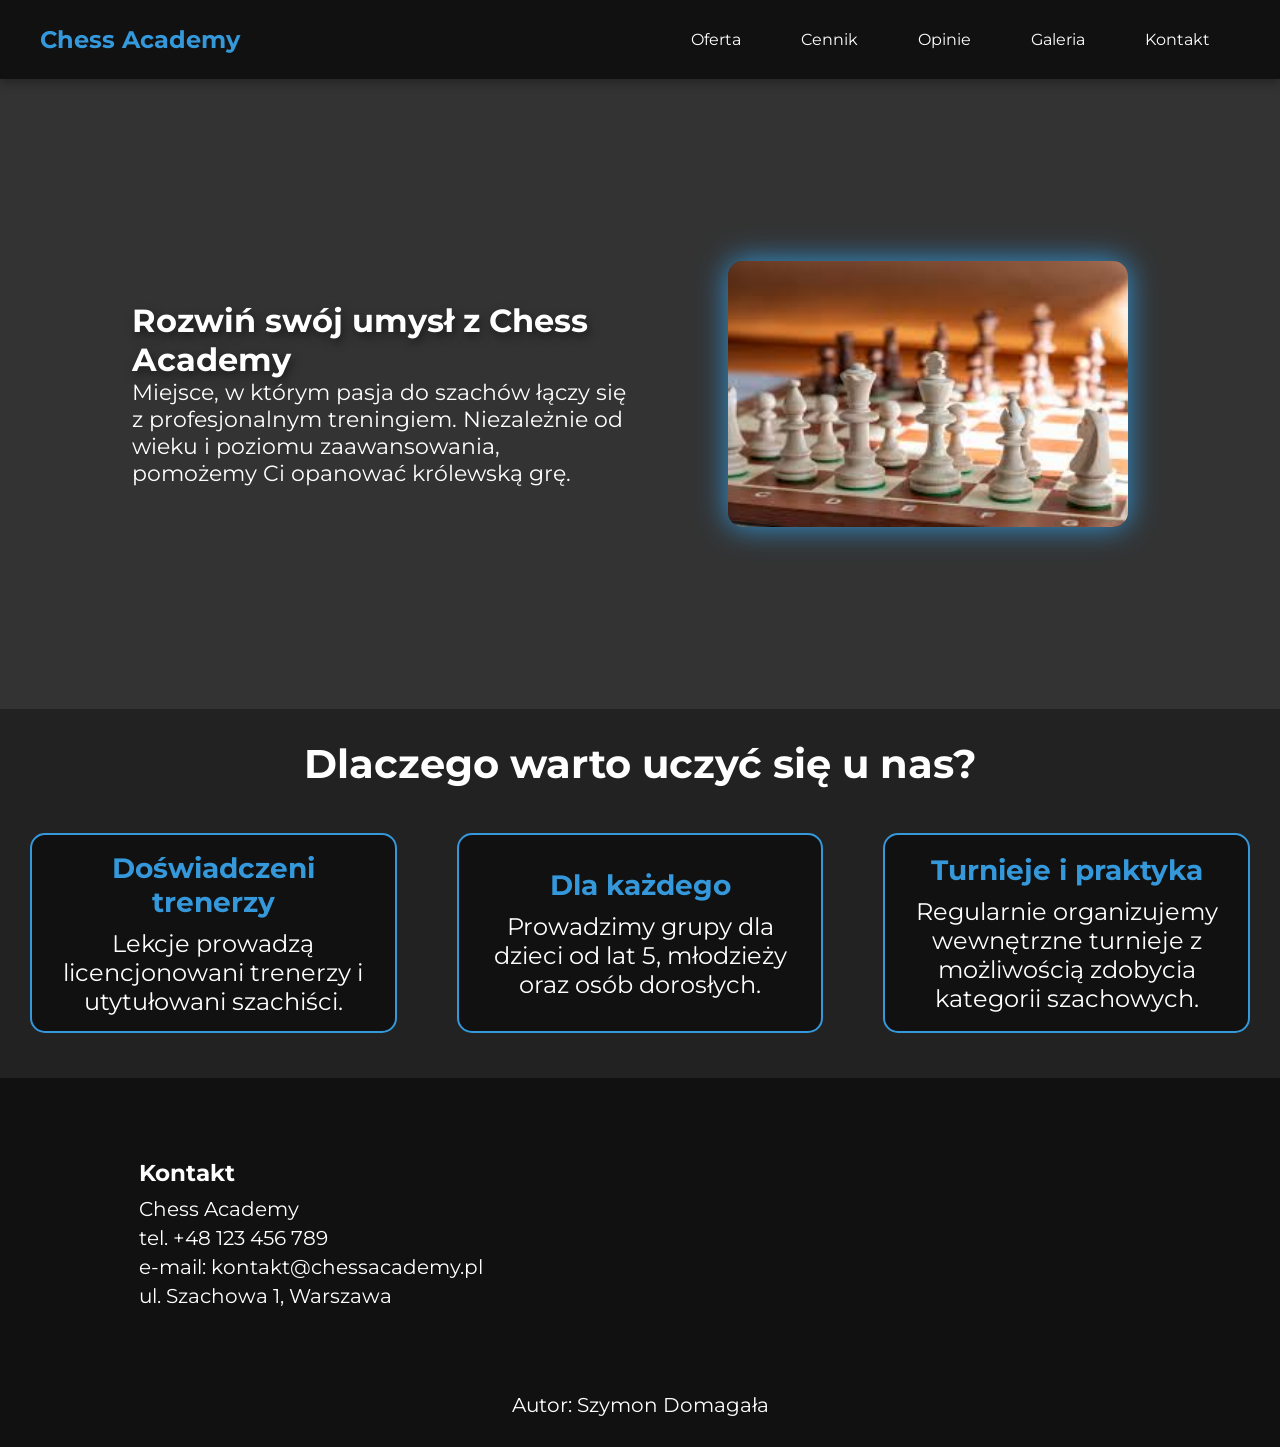
<file: index.html>
<!DOCTYPE html>
<html lang="pl">
<head>
    <meta charset="UTF-8">
    <meta name="viewport" content="width=device-width, initial-scale=1.0">
    <title>Chess Academy - Szkoła Szachowa</title>
    <link rel="stylesheet" href="style/style.css">
    <link rel="stylesheet" href="style/style1.css">
    <link rel="preconnect" href="https://fonts.googleapis.com">
    <link rel="preconnect" href="https://fonts.gstatic.com" crossorigin>
    <link href="https://fonts.googleapis.com/css2?family=Montserrat:ital,wght@0,100..900;1,100..900&display=swap" rel="stylesheet">
</head>
<body>

    <header class="main-header">
        <div class="logo">Chess Academy</div>
        <nav>
            <ul class="menu">
                <li><a href="oferta.html">Oferta</a></li>
                <li><a href="cennik.html">Cennik</a></li>
                <li><a href="opinie.html">Opinie</a></li>
                <li><a href="galeria.html">Galeria</a></li>
                <li><a href="#kontakt">Kontakt</a></li>
            </ul>
        </nav>
    </header>

    <main>
        
        <section class="hero">
            <article>
                <h1>Rozwiń swój umysł z Chess Academy</h1>
                <p>
                    Miejsce, w którym pasja do szachów łączy się z profesjonalnym treningiem.
                    Niezależnie od wieku i poziomu zaawansowania, pomożemy Ci opanować królewską grę.
                </p>
            </article>
            <img  src="images/board.jpg" alt="chess board" class="board">
        </section>
        <section class='features'>
            <h2>Dlaczego warto uczyć się u nas?</h2>
            <div class="parent-box">
                <div class="box">
                    <h3>Doświadczeni trenerzy</h3>
                    <p>Lekcje prowadzą licencjonowani trenerzy i utytułowani szachiści.</p>
                </div>
                <div class="box">
                    <h3>Dla każdego</h3>
                    <p>Prowadzimy grupy dla dzieci od lat 5, młodzieży oraz osób dorosłych.</p>
                </div>
                <div class="box">
                    <h3>Turnieje i praktyka</h3>
                    <p>Regularnie organizujemy wewnętrzne turnieje z możliwością zdobycia kategorii szachowych.</p>
                </div>
            </div>
            
        </section>

    </main>

    
    <footer>
        <div class="footer-content">
            <div id="kontakt" class="kontakt">
                <h3>Kontakt</h3>
                <p>Chess Academy</p>
                <p>tel. +48 123 456 789</p>
                <p>e-mail: kontakt@chessacademy.pl</p>
                <p>ul. Szachowa 1, Warszawa</p>
            </div>

            <div class="map">
                <iframe
                    src="https://www.google.com/maps/embed?pb=..."
                    width="400"
                    height="250"
                    style="border:0;"
                    allowfullscreen=""
                    loading="lazy">
                </iframe>
            </div>
        </div>
        <p class="autor">Autor: Szymon Domagała</p>

    </footer>
</body>
</html>
</file>
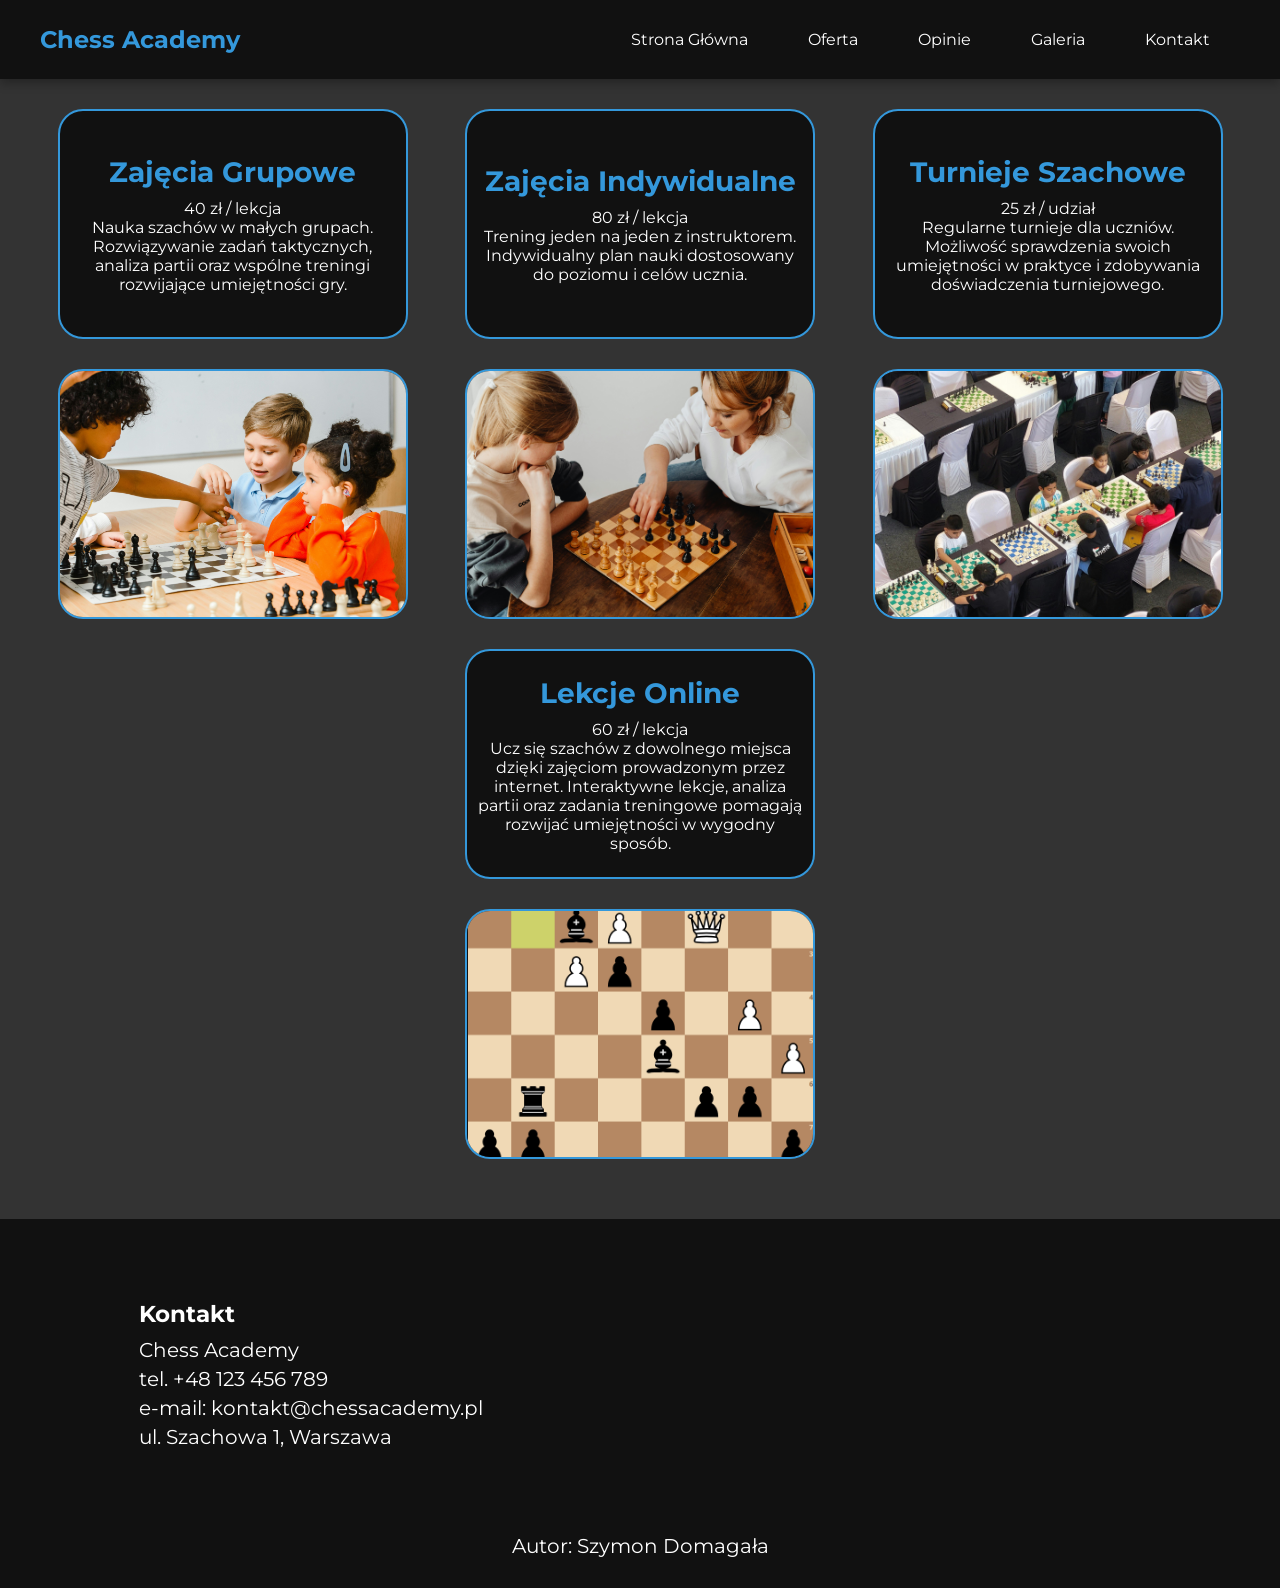
<file: cennik.html>
<!DOCTYPE html>
<html lang="en">
<head>
    <meta charset="UTF-8">
    <meta name="viewport" content="width=device-width, initial-scale=1.0">
    <title>Cennik</title>
    <link rel="stylesheet" href="style/style.css">
    <link rel="stylesheet" href="style/style3.css">
    <link rel="preconnect" href="https://fonts.googleapis.com">
    <link rel="preconnect" href="https://fonts.gstatic.com" crossorigin>
    <link href="https://fonts.googleapis.com/css2?family=Montserrat:ital,wght@0,100..900;1,100..900&display=swap" rel="stylesheet">
</head>
<body>
    <header class="main-header">
        <div class="logo">Chess Academy</div>
        <nav>
            <ul class="menu">
                <li><a href="index.html">Strona Główna</a></li>
                <li><a href="oferta.html">Oferta</a></li>
                <li><a href="opinie.html">Opinie</a></li>
                <li><a href="galeria.html">Galeria</a></li>
                <li><a href="#kontakt">Kontakt</a></li>
            </ul>
        </nav>
    </header>

    <main>
        <main>
    <section class="hero">
        <div class="parent-box">

            <div class="item">
                <div class="box">
                    <h3>Zajęcia Grupowe</h3>
                    <p class="cena">40 zł / lekcja</p>
                    <p>Nauka szachów w małych grupach. Rozwiązywanie zadań taktycznych,
                        analiza partii oraz wspólne treningi rozwijające umiejętności gry.</p>
                </div>
                <img src="images/group.jpg" alt="group practice">
            </div>

            <div class="item">
                <div class="box">
                    <h3>Zajęcia Indywidualne</h3>
                    <p class="cena">80 zł / lekcja</p>
                    <p>Trening jeden na jeden z instruktorem.
                        Indywidualny plan nauki dostosowany do poziomu i celów ucznia.</p>
                </div>
                <img src="images/lesson.jpg" alt="one on one lesson">
            </div>

            <div class="item">
                <div class="box">
                    <h3>Turnieje Szachowe</h3>
                    <p class="cena">25 zł / udział</p>
                    <p>Regularne turnieje dla uczniów.
                        Możliwość sprawdzenia swoich umiejętności w praktyce i zdobywania doświadczenia turniejowego.</p>
                </div>
                <img src="images/tourney.jpg" alt="chess tournament">
            </div>

            <div class="item">
                <div class="box">
                    <h3>Lekcje Online</h3>
                    <p class="cena">60 zł / lekcja</p>
                    <p>Ucz się szachów z dowolnego miejsca dzięki zajęciom prowadzonym przez internet.
                        Interaktywne lekcje, analiza partii oraz zadania treningowe pomagają rozwijać umiejętności w wygodny sposób.</p>
                </div>
                <img src="images/online.png" alt="Online puzzle">
            </div>

        </div>
    </section>
</main>

    </main>

    <footer>
        <div class="footer-content">
            <div id="kontakt" class="kontakt">
                <h3>Kontakt</h3>
                <p>Chess Academy</p>
                <p>tel. +48 123 456 789</p>
                <p>e-mail: kontakt@chessacademy.pl</p>
                <p>ul. Szachowa 1, Warszawa</p>
            </div>

            <div class="map">
                <iframe
                    src="https://www.google.com/maps/embed?pb=..."
                    width="400"
                    height="250"
                    style="border:0;"
                    allowfullscreen=""
                    loading="lazy">
                </iframe>
            </div>
        </div>
        <p class="autor">Autor: Szymon Domagała</p>

    </footer>
</body>
</html>
</file>
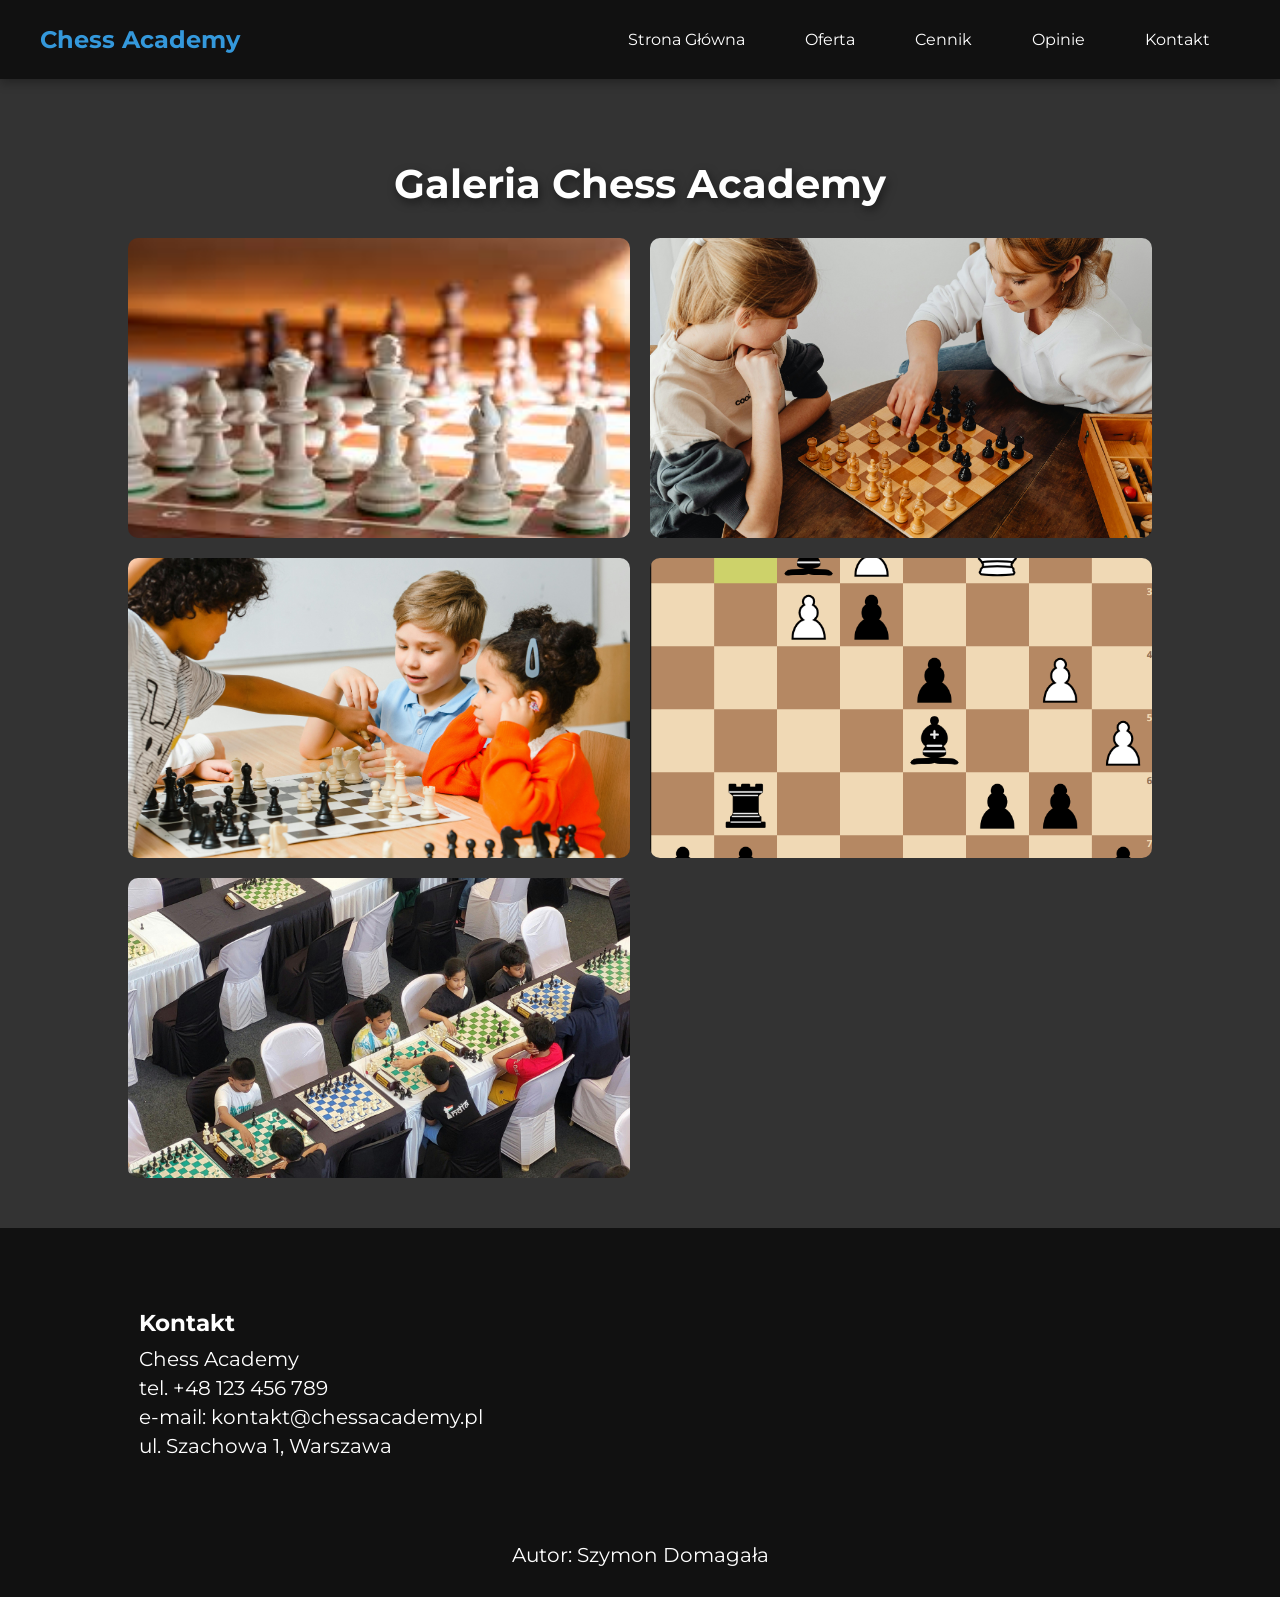
<file: galeria.html>
<!DOCTYPE html>
<html lang="en">
<head>
    <meta charset="UTF-8">
    <meta name="viewport" content="width=device-width, initial-scale=1.0">
    <title>Galeria</title>
     <link rel="stylesheet" href="style/style.css">
    <link rel="stylesheet" href="style/style5.css">
    <link rel="preconnect" href="https://fonts.googleapis.com">
    <link rel="preconnect" href="https://fonts.gstatic.com" crossorigin>
    <link href="https://fonts.googleapis.com/css2?family=Montserrat:ital,wght@0,100..900;1,100..900&display=swap" rel="stylesheet">
</head>
<body>
    <header class="main-header">
        <div class="logo">Chess Academy</div>
        
        <nav>
            <ul class="menu">
                <li><a href="index.html">Strona Główna</a></li>
                <li><a href="oferta.html">Oferta</a></li>
                <li><a href="cennik.html">Cennik</a></li>
                <li><a href="opinie.html">Opinie</a></li>
                <li><a href="#kontakt">Kontakt</a></li>
            </ul>
        </nav>
    </header>

    <main>
        <section class="hero">
            <section class="gallery">
                <h1>Galeria Chess Academy</h1>
                <div class="gallery-grid">
                    <img src="images/board.jpg" alt="chess board">
                    <img src="images/lesson.jpg" alt="Chess lesson">
                    <img src="images/group.jpg" alt="Group lesson">
                    <img src="images/online.png" alt="online board">
                    <img src="images/tourney.jpg" alt="chess tournament">
                </div>
            </section>
           
        </section>
    </main>
    <footer>
        <div class="footer-content">
            <div id="kontakt" class="kontakt">
                <h3>Kontakt</h3>
                <p>Chess Academy</p>
                <p>tel. +48 123 456 789</p>
                <p>e-mail: kontakt@chessacademy.pl</p>
                <p>ul. Szachowa 1, Warszawa</p>
            </div>

            <div class="map">
                <iframe
                    src="https://www.google.com/maps/embed?pb=..."
                    width="400"
                    height="250"
                    style="border:0;"
                    allowfullscreen=""
                    loading="lazy">
                </iframe>
            </div>
        </div>
        <p class="autor">Autor: Szymon Domagała</p>

    </footer>
</body>
</html>
</file>
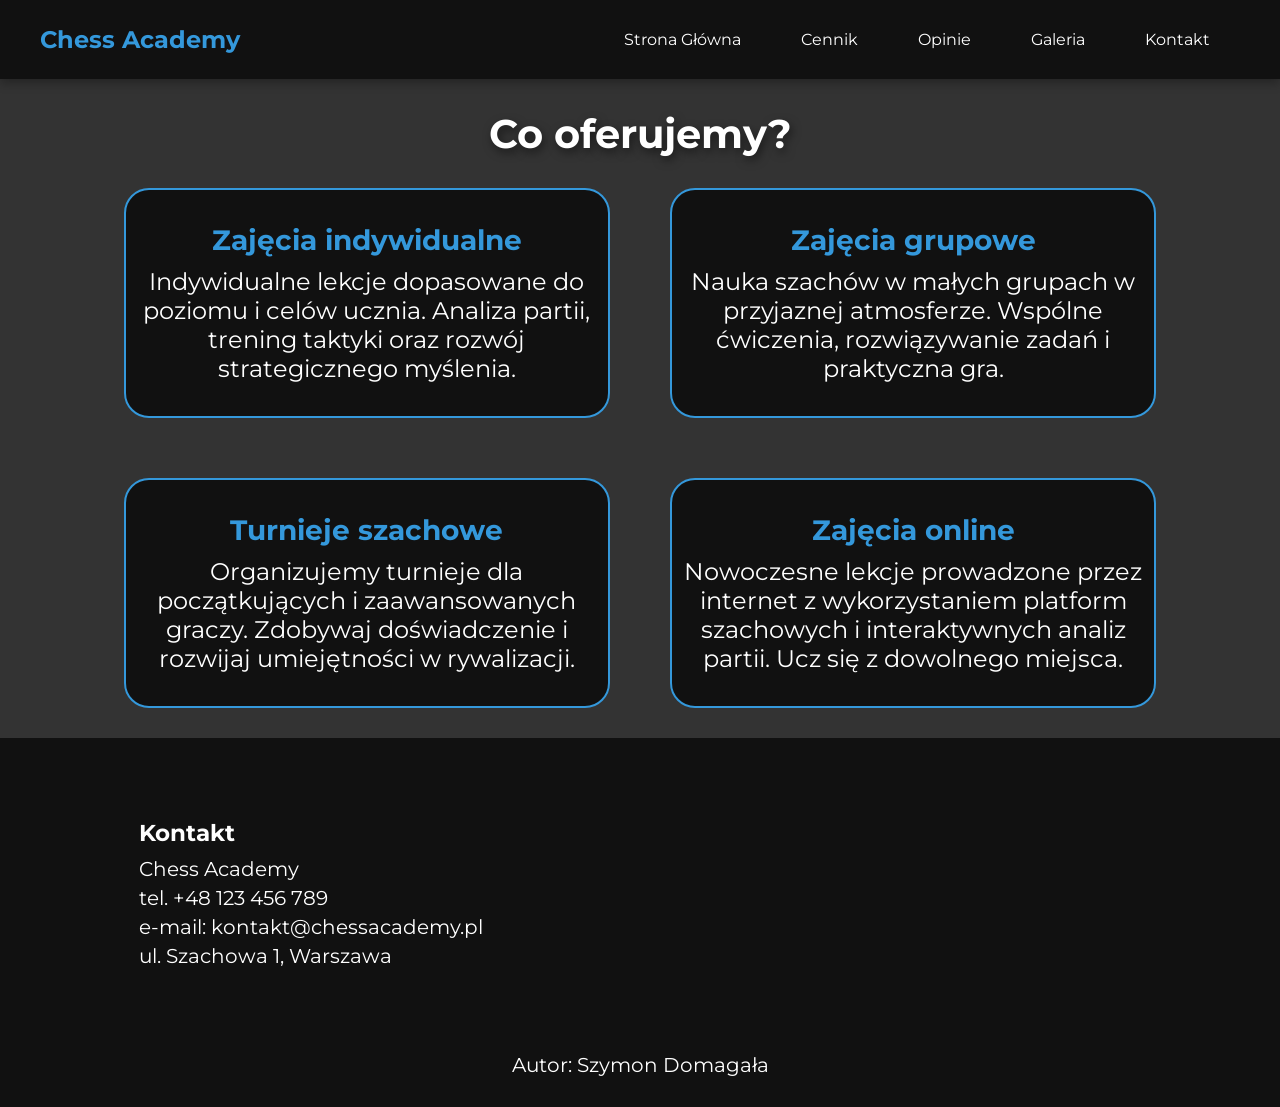
<file: oferta.html>
<!DOCTYPE html>
<html lang="en">
<head>
    <meta charset="UTF-8">
    <meta name="viewport" content="width=device-width, initial-scale=1.0">
    <title>oferta</title>
    <link rel="stylesheet" href="style/style.css">
    <link rel="stylesheet" href="style/style2.css">
    <link rel="preconnect" href="https://fonts.googleapis.com">
    <link rel="preconnect" href="https://fonts.gstatic.com" crossorigin>
    <link href="https://fonts.googleapis.com/css2?family=Montserrat:ital,wght@0,100..900;1,100..900&display=swap" rel="stylesheet">
</head>
<body>
    <header class="main-header">
        <div class="logo">Chess Academy</div>
        <nav>
            <ul class="menu">
                <li><a href="index.html" >Strona Główna</a></li>
                <li><a href="cennik.html">Cennik</a></li>
                <li><a href="opinie.html">Opinie</a></li>
                <li><a href="galeria.html">Galeria</a></li>
                <li><a href="#kontakt">Kontakt</a></li>
        </nav>
    </header>
    <main>
        <section class="hero">
            <h1>Co oferujemy?</h1>
            <div class="parent-box">
                
                <div class="box">
                    <h3>Zajęcia indywidualne</h3>
                    <p>
                        Indywidualne lekcje dopasowane do poziomu i celów ucznia. Analiza partii,
                        trening taktyki oraz rozwój strategicznego myślenia.
                    </p>
                </div>
                <div class="box">
                    <h3>Zajęcia grupowe</h3>
                    <p>
                        Nauka szachów w małych grupach w przyjaznej atmosferze.
                        Wspólne ćwiczenia, rozwiązywanie zadań i praktyczna gra.
                    </p>
                </div>
            </div>
            <div class="parent-box">
                <div class="box">
                    <h3>Turnieje szachowe</h3>
                    <p>
                        Organizujemy turnieje dla początkujących i zaawansowanych graczy.
                        Zdobywaj doświadczenie i rozwijaj umiejętności w rywalizacji.
                    </p>
                </div>
                <div class="box">
                    <h3>Zajęcia online</h3>
                    <p>
                        Nowoczesne lekcje prowadzone przez internet z wykorzystaniem platform szachowych 
                        i interaktywnych analiz partii. Ucz się z dowolnego miejsca.
                    </p>
                </div>
            </div>
                
           
        </section>
        
    </main>

     <footer>
        <div class="footer-content">
            <div id="kontakt" class="kontakt">
                <h3>Kontakt</h3>
                <p>Chess Academy</p>
                <p>tel. +48 123 456 789</p>
                <p>e-mail: kontakt@chessacademy.pl</p>
                <p>ul. Szachowa 1, Warszawa</p>
            </div>

            <div class="map">
                <iframe
                    src="https://www.google.com/maps/embed?pb=..."
                    width="400"
                    height="250"
                    style="border:0;"
                    allowfullscreen=""
                    loading="lazy">
                </iframe>
            </div>
        </div>
        <p class="autor">Autor: Szymon Domagała</p>

    </footer>

</body>
</html>
</file>
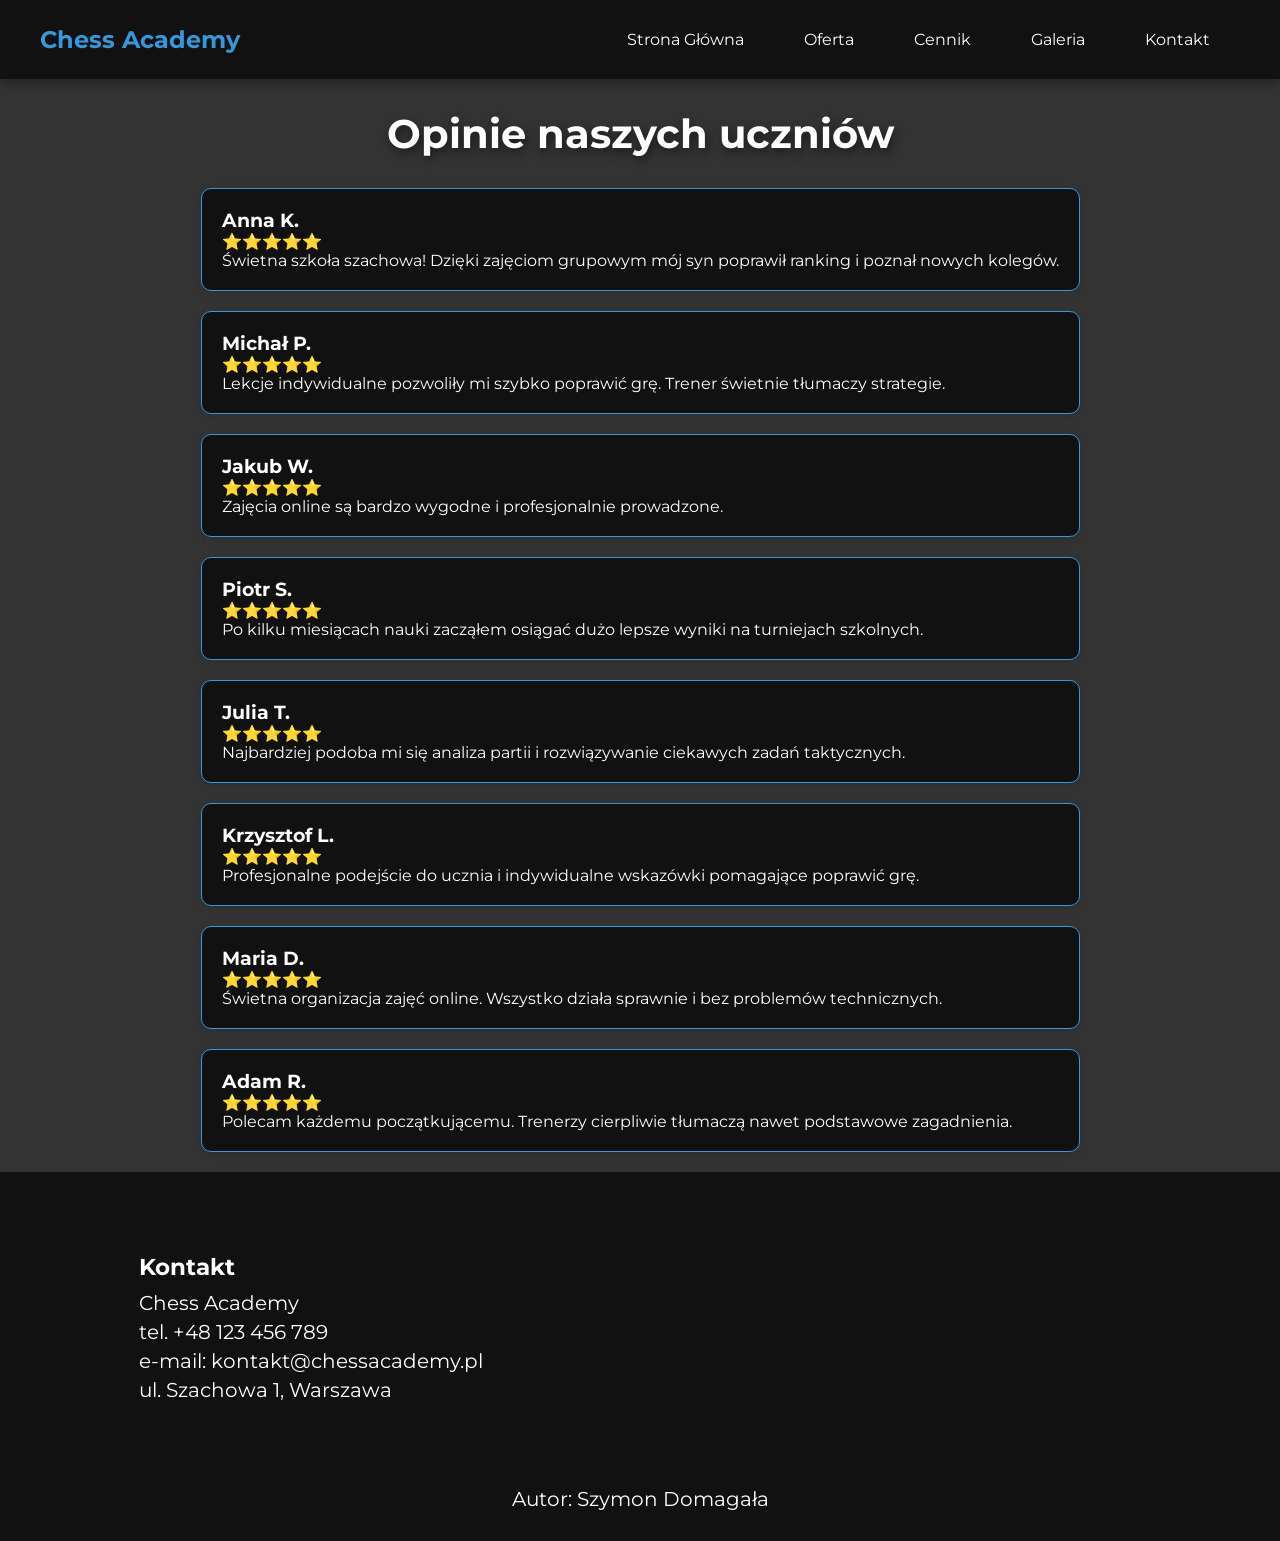
<file: opinie.html>
<!DOCTYPE html>
<html lang="en">
<head>
    <meta charset="UTF-8">
    <meta name="viewport" content="width=device-width, initial-scale=1.0">
    <title>Opinie</title>
    <link rel="stylesheet" href="style/style.css">
    <link rel="stylesheet" href="style/style4.css">
    <link rel="preconnect" href="https://fonts.googleapis.com">
    <link rel="preconnect" href="https://fonts.gstatic.com" crossorigin>
    <link href="https://fonts.googleapis.com/css2?family=Montserrat:ital,wght@0,100..900;1,100..900&display=swap" rel="stylesheet">
</head>
<body>
    <header class="main-header">
        <div class="logo">Chess Academy</div>
        <nav>
            <ul class="menu">
                <li><a href="index.html">Strona Główna</a></li>
                <li><a href="oferta.html">Oferta</a></li>
                <li><a href="cennik.html">Cennik</a></li>
                <li><a href="galeria.html">Galeria</a></li>
                <li><a href="#kontakt">Kontakt</a></li>
            </ul>
        </nav>
    </header>

    <main>
        <section class="hero">
            <section class="opinie">
                <h1>Opinie naszych uczniów</h1>
                <div class="opinia">
                    <h3>Anna K.</h3>
                    <p>⭐⭐⭐⭐⭐</p>
                    <p>Świetna szkoła szachowa! Dzięki zajęciom grupowym mój syn poprawił ranking i poznał nowych kolegów.</p>
                </div>
                <div class="opinia">
                    <h3>Michał P.</h3>
                    <p>⭐⭐⭐⭐⭐</p>
                    <p>Lekcje indywidualne pozwoliły mi szybko poprawić grę. Trener świetnie tłumaczy strategie.</p>
                </div>
                <div class="opinia">
                    <h3>Jakub W.</h3>
                    <p>⭐⭐⭐⭐⭐</p>
                    <p>Zajęcia online są bardzo wygodne i profesjonalnie prowadzone.</p>
                </div>
                <div class="opinia">
                    <h3>Piotr S.</h3>
                    <p>⭐⭐⭐⭐⭐</p>
                    <p>Po kilku miesiącach nauki zacząłem osiągać dużo lepsze wyniki na turniejach szkolnych.</p>
                </div>

                <div class="opinia">
                    <h3>Julia T.</h3>
                    <p>⭐⭐⭐⭐⭐</p>
                    <p>Najbardziej podoba mi się analiza partii i rozwiązywanie ciekawych zadań taktycznych.</p>
                </div>

                <div class="opinia">
                    <h3>Krzysztof L.</h3>
                    <p>⭐⭐⭐⭐⭐</p>
                    <p>Profesjonalne podejście do ucznia i indywidualne wskazówki pomagające poprawić grę.</p>
                </div>

                <div class="opinia">
                    <h3>Maria D.</h3>
                    <p>⭐⭐⭐⭐⭐</p>
                    <p>Świetna organizacja zajęć online. Wszystko działa sprawnie i bez problemów technicznych.</p>
                </div>

                <div class="opinia">
                    <h3>Adam R.</h3>
                    <p>⭐⭐⭐⭐⭐</p>
                    <p>Polecam każdemu początkującemu. Trenerzy cierpliwie tłumaczą nawet podstawowe zagadnienia.</p>
                </div>
            </section>
            
        </section>
    </main>

    <footer>
        <div class="footer-content">
            <div id="kontakt" class="kontakt">
                <h3>Kontakt</h3>
                <p>Chess Academy</p>
                <p>tel. +48 123 456 789</p>
                <p>e-mail: kontakt@chessacademy.pl</p>
                <p>ul. Szachowa 1, Warszawa</p>
            </div>

            <div class="map">
                <iframe
                    src="https://www.google.com/maps/embed?pb=..."
                    width="400"
                    height="250"
                    style="border:0;"
                    allowfullscreen=""
                    loading="lazy">
                </iframe>
            </div>
        </div>
        <p class="autor">Autor: Szymon Domagała</p>

    </footer>

</body>
</html>
</file>
<file: style/style.css>
html{
    scroll-behavior: smooth;
}
*{
    padding: 0px;
    margin: 0px;
    box-sizing: border-box;
}

body{
    font-family: 'Montserrat', serif;;
    background-color: #222;
    color: white;

    display: flex;
    flex-direction: column;
    min-height: 100vh; 
    overflow-x: hidden;
   
}

.main-header {
    position: sticky;
    top: 0;
    z-index: 1000;
    background-color: #111; 
    display: flex;
    justify-content: space-between;
    align-items: center;
    padding: 15px 40px;
    box-shadow: 0 4px 10px rgba(0, 0, 0, 0.3);
}

.logo {
    font-size: 24px;
    font-weight: bold;
    color: #3498db; 
}




.menu-icon{
    display: none;
    font-size: 30px;
    cursor: pointer;
}


.main-header ul{
    display: flex;
    flex-direction: row;
    justify-content: center;
    list-style: none;
}

.main-header li{
    padding: 5px 10px;
}



a{
    color: white;
    text-decoration: none;
    
    padding: 10px 20px; 
    
    border-radius: 5px;
    display: inline-block;
}

a:hover{
    background-color: #3498db; 
    color: #000000;
}

#menu-toggle {
  display: none;
}

main{
    flex: 1;
    display:flex;
    flex-direction: column;
    height: 100%;
}


footer {
    background-color: #111;
    color: white;
    padding: 30px 20px;
    font-size: 20px;
}

.footer-content {
    display: flex;
    justify-content: space-around;
    align-items: center;
    flex-wrap: wrap;
    gap: 20px;
}

.kontakt h3 {
    margin-bottom: 10px;
}

.kontakt p {
    margin: 5px 0;
}

.map iframe {
    border-radius: 10px;
}

.autor{
    text-align: center;
    margin-top: 30px;
}

@media (max-width: 768px){

    .main-header {
        position: fixed;
        top: 0;
        left: 0;
        width: 100%;
        height: 60px;
        padding: 10px 20px;
        display: flex;
        justify-content: center;
        align-items: center;
    }

    
    .logo {
        display: block;
        font-size: 18px;
    }

    
    .menu {
        position: fixed;
        bottom: 0;
        left: 0;
        width: 100%;
        height: 60px;
        display: flex;
        justify-content: space-around;
        align-items: center;
        background: #111;
        margin: 0;
    }

    .menu li {
        list-style: none;
    }

    .menu a {
        font-size: 12px;
        padding: 5px;
    }

    body {
        padding-top: 60px;
        padding-bottom: 70px;
    }

    .footer-content{
        flex-direction: column;
        text-align: center;
    }

    .map iframe{
        width: 100%;
        max-width: 350px;
    }
}
</file>
<file: style/style1.css>
.hero{
    display: flex;
    flex-direction: row;
    justify-content: center;
    align-items: center;
    background-color: #333;
    min-height: 70vh;
    width: 100%;
}

.hero h1{
    font-size: 32px;
    text-shadow: 2px 4px 10px rgba(0, 0, 0, 0.5);
}
article{
    
    align-items: center;
    flex-direction: column;
    font-size: 22px;
    padding: 0 40px 0 40px;
   
    max-width: 45%;
    
    
}

.board{
    width: 400px;
    border-radius: 15px;
    box-shadow: 0 0 30px #3498db;
    margin: 60px;
}

.features{
    width: 100vw;
    background-color: #222;
}

.features h2{
    text-align: center;
    padding-top: 30px;
    font-size: 40px;
}
.parent-box{
    padding:15px 0 15px 0;
    display:flex;
    flex-direction: row;
    justify-content: space-between;
    align-items: center;
}

.box{
    display: flex;
    align-items: center;
    justify-content: center;
    flex-direction: column;
    background-color: #111;
    width: 400px;
    margin: 30px;
    padding:15px;
    font-size: 24px;
    border-radius: 15px;
    text-align: center;
    height: 200px;
    border: 2px solid #3498db;
    
}

.box h3{
    padding-bottom: 10px;
    color: #3498db;
    font-weight: bold;
    font-size: 28px;
    
}

.box:hover{
    transform: translateY(-5px);
    box-shadow: 0 15px 30px #3498db;
    
}

@media (max-width: 1024px){

    .hero{
        flex-direction: column;
        text-align: center;
        padding: 30px;
    }
    article{
        max-width: 90%;
        padding: 20px;
    }

    .board{
        width: 70%;
        margin: 20px;
    }

    .parent-box{
        flex-wrap: wrap;
        justify-content: center;
    }

    .box{
        width: 45%;
    }
}


@media (max-width: 768px)
{
    article{
        max-width: 100%;
        font-size: 18px;
        padding: 20px;
        text-align: center;
    }

    .hero h1{
        font-size: 28px;
    }
    .board{
        width: 90%;
        margin: 20px 0;
    }

    .box{
        width: 90%;
        font-size: 20px;
    }
}
</file>
<file: style/style3.css>
.hero{
    display: flex;
    flex-direction: column;
    justify-content: center;
    align-items: center;
    background-color: #333;
    min-height: 70vh;
    width: 100%;
    
}
.item{
    display: flex;
    flex-direction: column;
    min-width: 350px;
    width: 23%;
    justify-content: center;
}

.parent-box{
    margin: 30px 0;
    display:flex;
    flex-direction: row;
    align-items: center;
    flex-wrap: wrap;
    justify-content: space-evenly;
    min-height: 70%;
    width: 100%;
}

.box{
    display: flex;
    align-items: center;
    justify-content: center;
    flex-direction: column;
    background-color: #111;
    
    width: 100%;
    font-size: 16px;
    border-radius: 25px;
    text-align: center;
    height: 200px;
    border: 2px solid #3498db;
    
    min-height: 15%;
    height: 230px;
    padding:10px;
    
}



.box h3{
    padding-bottom: 10px;
    color: #3498db;
    font-weight: bold;
    font-size: 28px;
    
}

img{
    display: flex;
    width: 100%;
    border-radius: 25px;
    text-align: center;
    margin: 30px 0;
    border: 2px solid #3498db;
    height: 250px;
    object-fit: cover;
}
.box:hover{
    transform: translateY(-5px);
    box-shadow: 0 15px 30px #3498db;;
}
</file>
<file: style/style5.css>
.hero{
    background-color: #333;
    min-height: 70vh;
    width: 100%;
}

.hero h1{
    text-shadow: 2px 4px 10px rgba(0, 0, 0, 0.5);
    text-align: center;
    padding: 30px;
    font-size: 40px;
}



.gallery {
    padding: 50px 10%;
    text-align: center;
}
.gallery-grid {
    display: grid;
    grid-template-columns: repeat(auto-fit, minmax(350px, 1fr));
    gap: 20px;
}
.gallery-grid img {
    width: 100%;
    height: 300px;
    object-fit: cover;
    border-radius: 10px;
    transition: 0.3s;
}

.gallery-grid img:hover{
    transform: scale(1.05);
}


@media (max-width: 768px){

    .gallery{
        padding: 20px;
    }

    .hero h1{
        font-size: 30px;
        padding: 20px;
    }

    .gallery-grid{
        grid-template-columns: 1fr;
    }

    .gallery-grid img{
        height: 300px;
    }
}
</file>
<file: style/style2.css>
.hero{
    display: flex;
    flex-direction: column;
    justify-content: center;
    align-items: center;
    background-color: #333;
    min-height: 70vh;
    width: 100%;
}

.hero h1{
    text-shadow: 2px 4px 10px rgba(0, 0, 0, 0.5);
    text-align: center;
    padding-top: 30px;
    font-size: 40px;
}

.parent-box{
    
    display:flex;
    flex-direction: row;
    
    align-items: center;
    flex-wrap: wrap;
    justify-content: center;
    min-height: 70%;
}


.box{
    display: flex;
    align-items: center;
    justify-content: center;
    flex-direction: column;
    background-color: #111;
    min-width: 300px;
    width: 38%;
    font-size: 24px;
    border-radius: 25px;
    text-align: center;
    height: 200px;
    border: 2px solid #3498db;
    margin: 30px;
    min-height: 30%;
    height: 230px;
    padding:10px;
    
}

.box:hover{
    transform: translateY(-5px);
    box-shadow: 0 15px 30px #3498db;;
}

.box h3{
    padding-bottom: 10px;
    color: #3498db;
    font-weight: bold;
    font-size: 28px;
    
}

@media (max-width: 1024px)
{
    .box{
        width: 90%;
        padding: 20px 5px;
        font-size: 20px;
    }


}
</file>
<file: style/style4.css>
.hero{
    display: flex;
    flex-direction: row;
    justify-content: center;
    align-items: center;
    background-color: #333;
    min-height: 70vh;
}
.hero h1{
    text-shadow: 2px 4px 10px rgba(0, 0, 0, 0.5);
    text-align: center;
    padding: 30px;
    font-size: 40px;
}

.opinia {
    background: #111;
    padding: 20px;
    margin-bottom: 20px;
    border-radius: 10px;
    box-shadow: 0 2px 8px rgba(0,0,0,0.1);
    border:1px solid #3498db;
}
.opinia:hover{
    transform: translateY(-5px);
    box-shadow: 0 15px 30px #3498db;;
}
</file>
